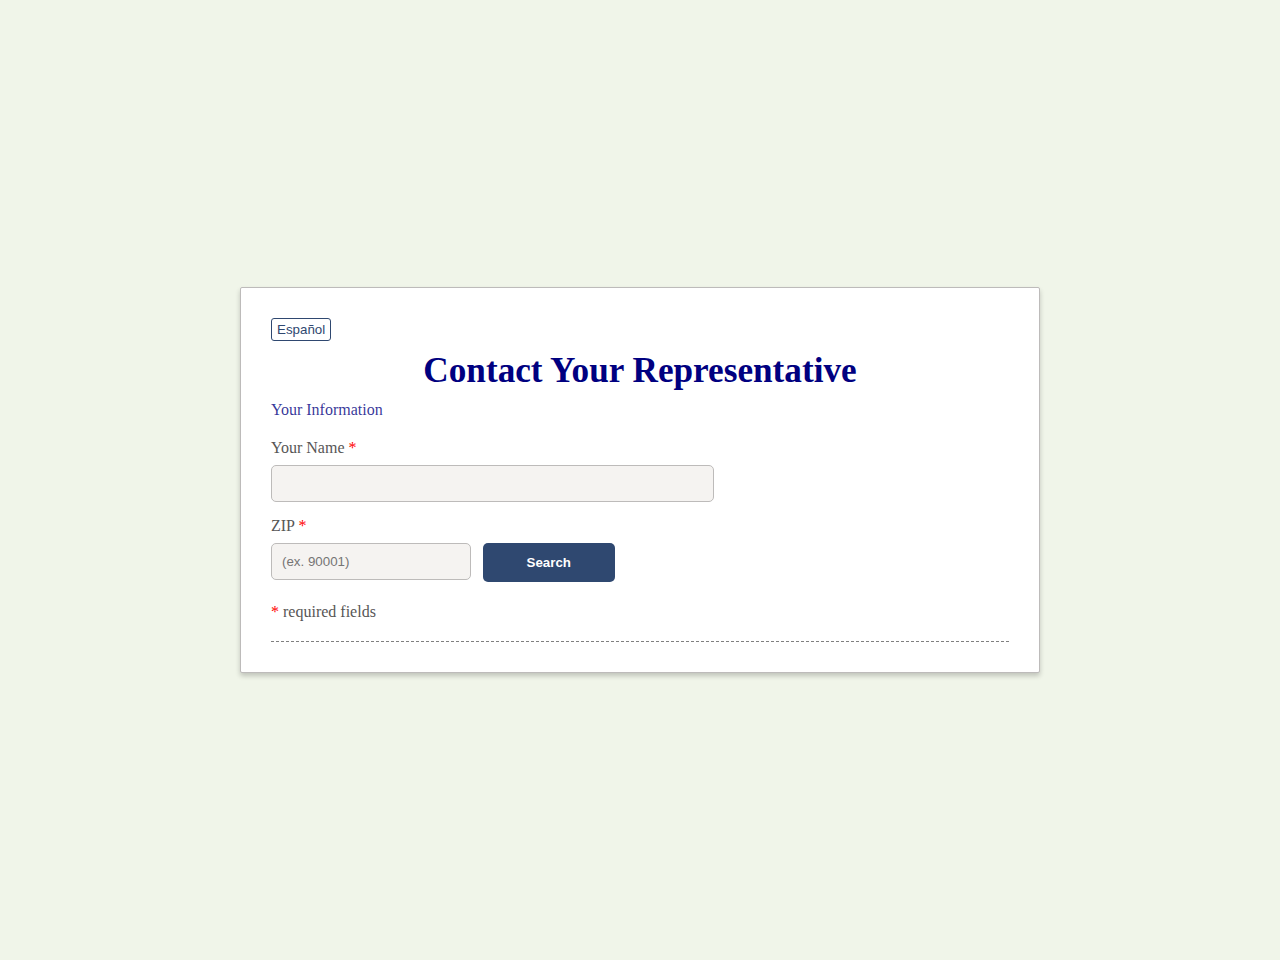
<file: index.html>
<!DOCTYPE html>
<html lang="en">
<head>
    <meta charset="UTF-8">
    <meta name="viewport" content="width=device-width, initial-scale=1.0">
    <title>Email Form</title>
    <link rel="stylesheet" href="style.css">
</head>
  <body>
    <div class="container">
  <button id="toggleLang">Español</button>
  <div class="header">
    <h1>
      <span class="lang-en">Contact Your Representative</span>
      <span class="lang-es" style="display:none;">Contacte a su Representante</span>
    </h1>
    <h4>
      <span class="lang-en">Your Information</span>
      <span class="lang-es" style="display:none;">Su Información</span>
    </h4>
  </div>
  
  <form class="userInformation">
    <div class="userName">
      <label>
        <span class="lang-en">Your Name</span>
        <span class="lang-es" style="display:none;">Su Nombre</span>
        <span class="required">*</span>  
      </label>
      <input type="text" id="name" >
    </div>
    <div id="nameError" class="error" style="display:none;"></div>

    <div class="userZip">
      <label>
        <span class="lang-en">ZIP</span>
        <span class="lang-es" style="display:none;">Código Postal</span>
        <span class="required">*</span>  
      </label>
      <div class="inputZip">
        <input type="text" 
               placeholder="(ex. 90001)" 
               id="zip"
               maxlength=5>
        <div id="zipError" class="error" style="display:none;"></div>
        <button type="button" id="lookUpBtn">
          <span class="lang-en">Search</span>
          <span class="lang-es" style="display:none;">Buscar</span>
        </button>
      </div>
      <p>
        <span class="required">*</span>
        <span class="lang-en"> required fields</span>
        <span class="lang-es" style="display:none;"> campos requeridos</span>
      </p>
    </div>
  </form>
  
    <div class="emailForm" hidden>
      <h4>
        <span class="lang-en">Your Email Template</span>
        <span class="lang-es" style="display:none;">Su Plantilla de Correo</span>
      </h4>
      <div class="emailText">
        <label>
          <span class="lang-en">To:</span>
          <span class="lang-es" style="display:none;">Para:</span>
        </label>
        <textarea id="repEmails" rows=2 readonly></textarea>
      </div>
      <div class="subjectText">
        <label>
          <span class="lang-en">Subject:</span>
          <span class="lang-es" style="display:none;">Asunto:</span>
        </label>
        <textarea id="subjectInput" rows=2 readonly></textarea>
      </div>
      <div class="templateText">
        <label>
          <span class="lang-en">Template:</span>
          <span class="lang-es" style="display:none;">Plantilla:</span>
        </label>
        <textarea id="bodyText"></textarea>
      </div>
      
      <button id="sendEmailBtn">
         <span class="lang-en">Send Email</span>
        <span class="lang-es" style="display:none;">Enviar Correo</span>
      </button>
      <p class="notes">
        <span class="lang-en">or copy/paste into email</span>
        <span class="lang-es" style="display:none;">o copiar/pegar en el correo</span>
      </p>
    </div>
</div>
    <!-- Hidden templates -->
    <script type="text/template" id="subject-en">
      Stop DHS Funding Until ICE and CBP Are Held Accountable
    </script>
    <script type="text/template" id="subject-es">
      Detener la Financiación de DHS hasta que ICE y CBP Rindan Cuentas
    </script>
    
  <script type="text/template" id="template-en">
    Dear [XXXX],
    
    I hope this message finds you well.
    
    Sincerely,
    [UserName]
  </script>
    
  <script type="text/template" id="template-es">
    Estimado [XXXX],
    
    Espero que este mensaje le encuentre bien.
    
    Atentamente,
    [UserName]
  </script>
    <script src="main.js"></script>
  </body>
</html>
</file>
<file: style.css>
* {
  margin: 0;
  padding: 0;
  box-sizing: border-box;
}

body {
  background-color: #F0F5E9;
  font-family: "Times New Roman", Times, serif;
  min-height: 100vh;
  margin: 30px;
}

.container {
  background-color: white;
  padding: 30px;
  border: 1px solid #BDBBBA;
  border-radius: 2px;
  box-shadow: 0 3px 5px rgba(0, 0, 0, 0.2);
  width: 100%;
}

.toggle-container {
  text-align: right;
}

#toggleLang {
  background-color: white;
  color: #2F4870;
  border: 1px solid #2F4870;
  padding: 3px 5px;
  border-radius: 3px;
  cursor: pointer;
  transition: all 0.3s ease;
}

#toggleLang:hover {
  background-color: #2F4870;
  color: white;
}

.header h1 {
  color: navy;
  padding: 10px 0;
  text-align: center;
  font-size: 1.6rem; 
}

.header h4 {
  color: rgba(0, 0, 128, 0.8);
  font-size: 1rem;
  font-weight: 500;
  margin-bottom: 20px;
}

.userInformation {
  padding-bottom: 20px;
  border-bottom: 1px dashed gray;
  color: #575656;
}

.userName label,
.userZip label {
  color: #575656;
  display: block;
  margin-bottom: 8px;
}

.userZip p {
  margin-top: 8px;
}

.inputZip {
  display: grid;
  grid-template-columns: 1fr;
  row-gap: 8px;
}

#zip {
  order: 1;
}

#zipError {
  order: 2;
}

#lookUpBtn {
  order: 3;
}

.userName input,
.inputZip input,
.emailForm input {
  width: 100%;
  margin-bottom: 15px;
  border: 1px solid #BDBBBA;
  border-radius: 5px;
  padding: 10px;
  background-color: #F5F3F1;
  color: black;
}

.userInformation input:focus {
  outline: none;
  border-color: rgba(0, 0, 128, 0.5);
  box-shadow: 0 0 5px rgba(0, 0, 128, 0.2);
}

.inputZip button {
  width: 100%;
  background-color: #2F4870;
  border: none;
  padding: 12px;
  border-radius: 5px;
  color: white;
  cursor: pointer;
  font-weight: bold;
}

.inputZip button:hover {
  background-color: #4970AD;
}

.emailForm {
  margin-top: 20px;
}

.emailForm[hidden] {
  display: none;
}

.emailForm h4 {
  color: rgba(0, 0, 128, 0.8);
  font-size: 1rem;
  font-weight: 500;
  margin-bottom: 20px;
}

.emailText,
.subjectText,
.templateText {
  display: flex;
  flex-direction: column;
  gap: 6px;
  margin-bottom: 10px;
}

.emailText textarea,
.subjectText textarea {
  width: 100%;
  resize: none;
  border: none;
  background-color: transparent;
  font-family: inherit;
  color: #575656;
  font-size: 1rem;
}

.emailText textarea:focus, 
.subjectText textarea:focus {
  outline: none;
}

.templateText textarea {
  height: 260px;
  padding: 15px;
  margin-bottom: 15px;
  border: 1px solid #BDBBBA;
  border-radius: 5px;
  background-color: transparent;
  color: black;
  font-family: inherit;
  color: #575656;
  font-size: 1rem;
}

.templateText textarea:focus {
  outline: none;
  border-color: rgba(0, 0, 128, 0.5);
  box-shadow: 0 0 5px rgba(0, 0, 128, 0.2);
}

.emailForm button {
  background-color: #2F4870;
  border: none;
  padding: 14px;
  border-radius: 5px;
  color: white;
  cursor: pointer;
  font-weight: bold;
  width: 100%;
}

.emailForm button:hover {
    background-color: #4970AD;
}

.error {
  background: #fee2e2;
  color: #991b1b;
  padding: 0.75rem;
  border-radius: 4px;
  margin-bottom: 1rem;
  width: 100%;
}

.required {
  color: red;
}

.notes {
  margin-top: 5px;
  color: #575656;
  font-size: 0.8rem;
  text-align: center;
}

/* For desktop */
@media (min-width: 768px) {

  body {
    display: flex;
    justify-content: center;
    align-items: center;
    margin: 30px;
  }

  .container {
    max-width: 800px;
    padding: 30px;
  }

  /* Headings */
  .header h1 {
    font-size: 2.2rem;
  }

  /* Inputs should be full width */
  .userName input {
    width: 60%;
  }

  /* Email + subject rows stack */
  .emailText,
  .subjectText {
    flex-direction: row;
  }

  .emailText textarea,
  .subjectText textarea {
    width: 90%;
  }

  /* Email body textarea */
  .templateText textarea {
    height: 500px;
  }

  .error {
    width: 38%;
  }
  
  .inputZip {
    grid-template-columns: max-content auto;
    column-gap: 12px;
    row-gap: 8px;
  }

  #zip {
    grid-column: 1;
    grid-row: 1;
    width: 200px;
  }

  #lookUpBtn {
    grid-column: 2;
    grid-row: 1;
    height: 39px;
    padding: 0 20px;
    width: 25%;
  }

  #zipError {
    grid-column: 1 / span 2;
    grid-row: 2;
    width: 38%;
  }
}
</file>
